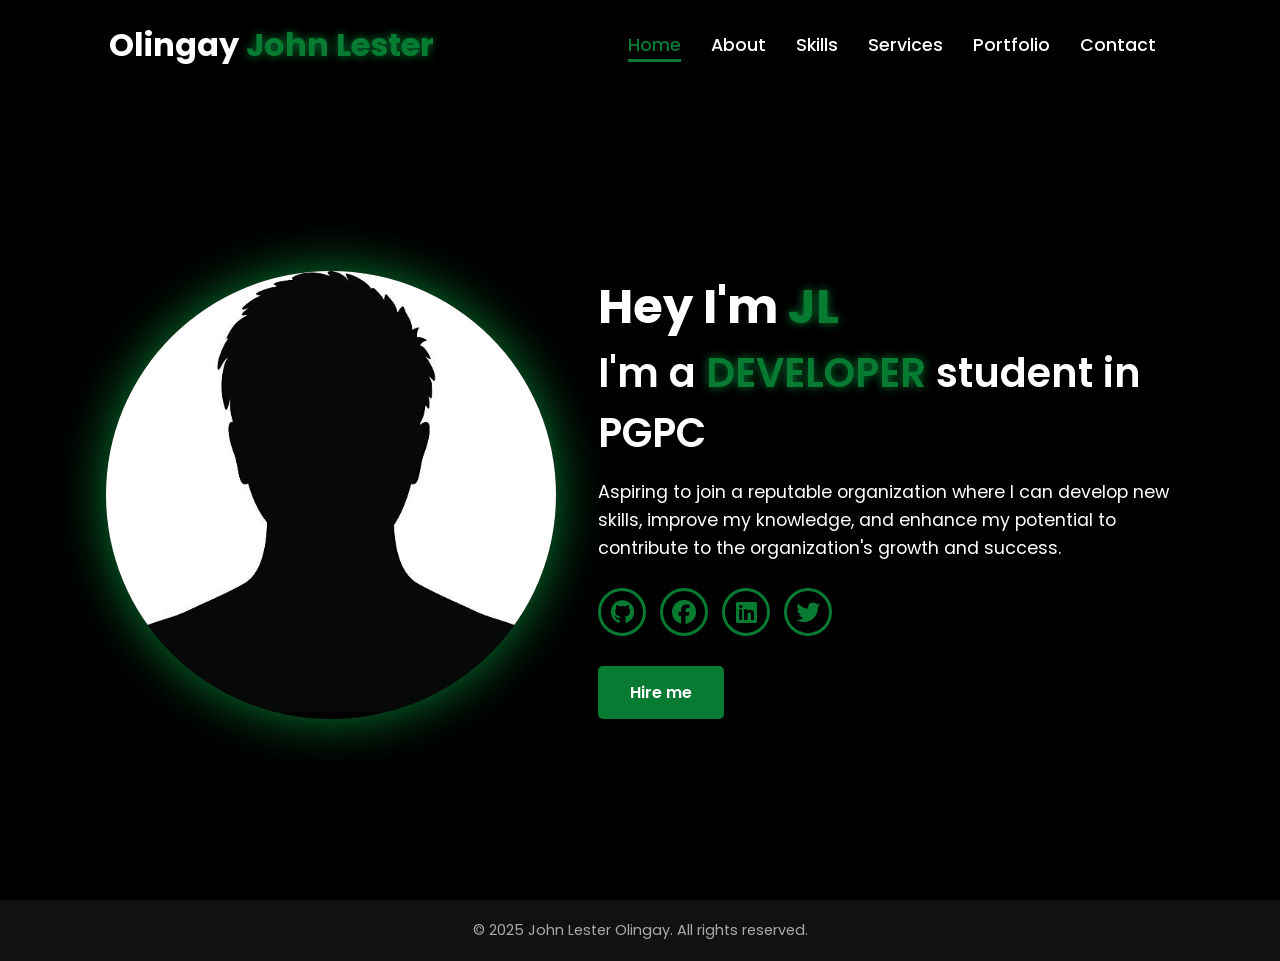
<file: index.html>
<!DOCTYPE html>
<html lang="en">
<head>
    <meta charset="UTF-8">
    <meta name="viewport" content="width=device-width, initial-scale=1.0">
    <link rel="stylesheet" href="https://cdnjs.cloudflare.com/ajax/libs/font-awesome/6.5.1/css/all.min.css">
    <link rel="stylesheet" href="https://unpkg.com/aos@next/dist/aos.css" />
    <link rel="stylesheet" href="style.css">
    <title>John Lester Olingay - Home</title>
</head>
<body>
    <nav>
        <div class="nav-container">
            <a href="index.html" class="logo-link">
                <div class="logo" data-aos="zoom-in" data-aos-duration="1500">
                    Olingay <span>John Lester</span>
                </div>
            </a>
            <div class="links">
                <div class="link" data-aos="fade-up" data-aos-duration="1500" data-aos-delay="100"><a href="index.html" class="active">Home</a></div>
                <div class="link" data-aos="fade-up" data-aos-duration="1500" data-aos-delay="200"><a href="about.html">About</a></div>
                <div class="link" data-aos="fade-up" data-aos-duration="1500" data-aos-delay="300"><a href="skills.html">Skills</a></div>
                <div class="link" data-aos="fade-up" data-aos-duration="1500" data-aos-delay="400"><a href="services.html">Services</a></div>
                <div class="link" data-aos="fade-up" data-aos-duration="1500" data-aos-delay="500"><a href="portfolio.html">Portfolio</a></div>
                <div class="link" data-aos="fade-up" data-aos-duration="1500" data-aos-delay="600"><a href="contact.html">Contact</a></div>
            </div>
            <i class="fa-solid fa-bars hamburg" onclick="hamburg()"></i>
        </div>
        <div class="dropdown">
            <div class="links">
                <a href="index.html">Home</a>
                <a href="about.html">About</a>
                <a href="skills.html">Skills</a>
                <a href="services.html">Services</a>
                <a href="portfolio.html">Portfolio</a>
                <a href="contact.html">Contact</a>
                <i class="fa-solid fa-xmark cancel" onclick="cancel()"></i>
            </div>
        </div>
    </nav>

    <section class="hero-section">
        <div class="main-container">
            <div class="image" data-aos="zoom-out" data-aos-duration="3000">
                <img src="blank_pfp.jpg" alt="John Lester Olingay">
            </div>
            <div class="content">
                <h1 data-aos="fade-left" data-aos-duration="1500" data-aos-delay="700">Hey I'm <span>JL</span></h1>
                <div class="typewriter" data-aos="fade-right" data-aos-duration="1500" data-aos-delay="900">I'm a <span class="typewriter-text"></span><label for="">student in PGPC</label></div>
                <p data-aos="flip-down" data-aos-duration="1500" data-aos-delay="1100">Aspiring to join a reputable organization where I can develop new skills, improve my knowledge, and enhance my potential to contribute to the organization's growth and success.</p>
                <div class="social-links">
                    <a href="https://github.com/01-J-L/" target="_blank" data-aos="fade-up" data-aos-duration="1500" data-aos-delay="1300"><i class="fa-brands fa-github"></i></a>
                    <a href="https://www.facebook.com/john.olingay" target="_blank" data-aos="fade-up" data-aos-duration="1500" data-aos-delay="1400"><i class="fa-brands fa-facebook"></i></a>
                    <a href="#" target="_blank" data-aos="fade-up" data-aos-duration="1500" data-aos-delay="1500"><i class="fa-brands fa-linkedin"></i></a>
                    <a href="#" target="_blank" data-aos="fade-up" data-aos-duration="1500" data-aos-delay="1600"><i class="fa-brands fa-twitter"></i></a>
                </div>
                <div class="btn" data-aos="zoom-in" data-aos-duration="1500" data-aos-delay="1800">
                    <a href="contact.html"><button>Hire me</button></a>
                </div>
            </div>
        </div>
    </section>

    <footer>
        <p>© 2025 John Lester Olingay. All rights reserved.</p>
    </footer>

    <script src="https://unpkg.com/aos@next/dist/aos.js"></script>
    <script>
      AOS.init({offset:0});
    </script>
    <script src="script.js"></script>
</body>
</html>
</file>
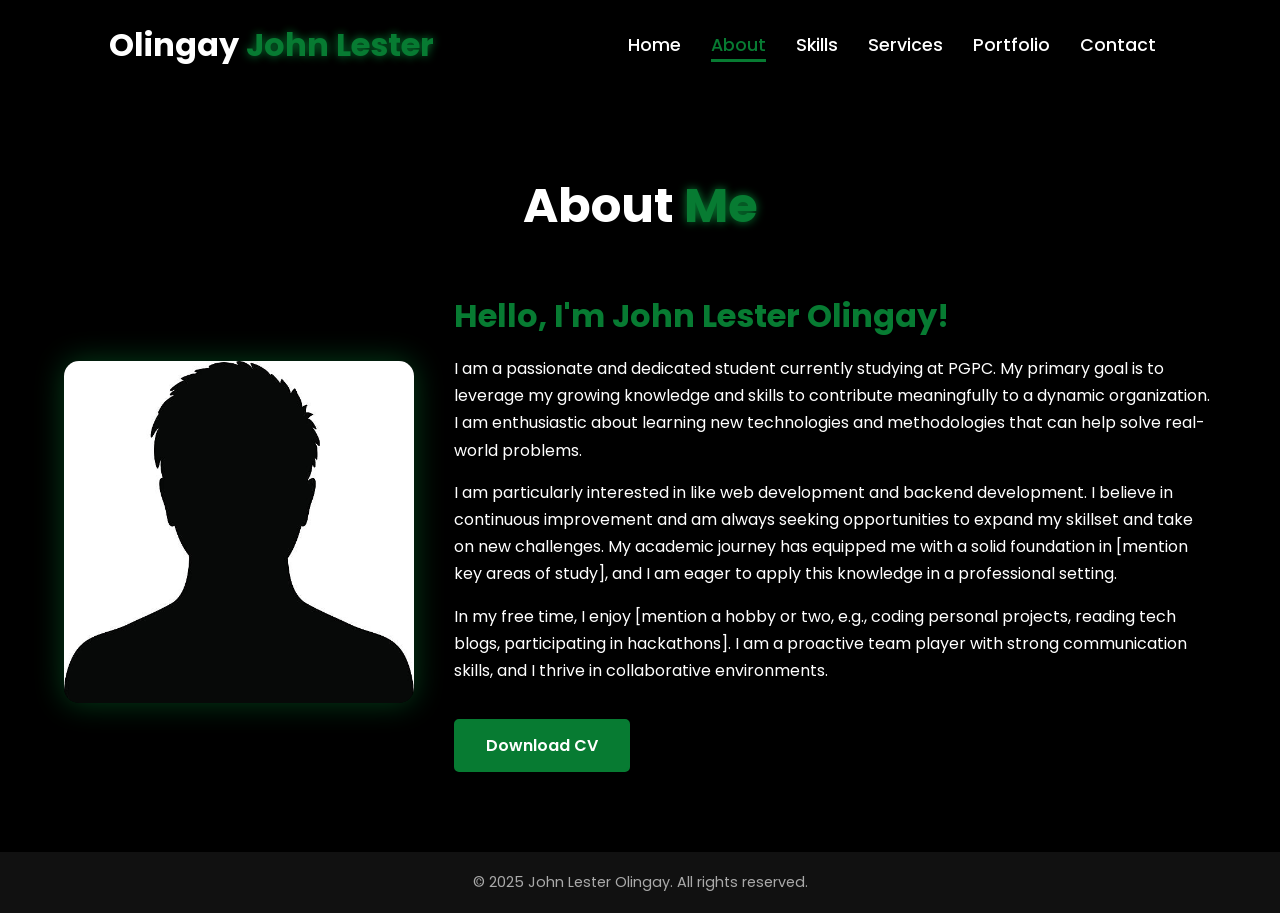
<file: about.html>
<!DOCTYPE html>
<html lang="en">
<head>
    <meta charset="UTF-8">
    <meta name="viewport" content="width=device-width, initial-scale=1.0">
    <link rel="stylesheet" href="https://cdnjs.cloudflare.com/ajax/libs/font-awesome/6.5.1/css/all.min.css">
    <link rel="stylesheet" href="https://unpkg.com/aos@next/dist/aos.css" />
    <link rel="stylesheet" href="style.css">
    <title>About Me - John Lester Olingay</title>
</head>
<body>
    <nav>
        <div class="nav-container">
             <a href="index.html" class="logo-link">
                <div class="logo" data-aos="zoom-in" data-aos-duration="1500">
                    Olingay <span>John Lester</span>
                </div>
            </a>
            <div class="links">
                <div class="link"><a href="index.html">Home</a></div>
                <div class="link"><a href="about.html" class="active">About</a></div>
                <div class="link"><a href="skills.html">Skills</a></div>
                <div class="link"><a href="services.html">Services</a></div>
                <div class="link"><a href="portfolio.html">Portfolio</a></div>
                <div class="link"><a href="contact.html">Contact</a></div>
            </div>
            <i class="fa-solid fa-bars hamburg" onclick="hamburg()"></i>
        </div>
        <div class="dropdown">
            <div class="links">
                <a href="index.html">Home</a>
                <a href="about.html">About</a>
                <a href="skills.html">Skills</a>
                <a href="services.html">Services</a>
                <a href="portfolio.html">Portfolio</a>
                <a href="contact.html">Contact</a>
                <i class="fa-solid fa-xmark cancel" onclick="cancel()"></i>
            </div>
        </div>
    </nav>

    <section class="page-section about-section">
        <div class="container">
            <h2 class="page-title" data-aos="fade-down">About <span>Me</span></h2>
            <div class="about-content" data-aos="fade-up">
                <div class="about-image" data-aos="zoom-in" data-aos-delay="200">
                    <img src="blank_pfp.jpg" alt="John Lester Olingay">
                </div>
                <div class="about-text" data-aos="fade-left" data-aos-delay="400">
                    <h3>Hello, I'm John Lester Olingay!</h3>
                    <p>I am a passionate and dedicated student currently studying at PGPC. My primary goal is to leverage my growing knowledge and skills to contribute meaningfully to a dynamic organization. I am enthusiastic about learning new technologies and methodologies that can help solve real-world problems.</p>
                    <p>I am particularly interested in  like web development and backend development. I believe in continuous improvement and am always seeking opportunities to expand my skillset and take on new challenges. My academic journey has equipped me with a solid foundation in [mention key areas of study], and I am eager to apply this knowledge in a professional setting.</p>
                    <p>In my free time, I enjoy [mention a hobby or two, e.g., coding personal projects, reading tech blogs, participating in hackathons]. I am a proactive team player with strong communication skills, and I thrive in collaborative environments.</p>
                    <a href="cv/your_cv.pdf" download class="btn-primary" data-aos="fade-up" data-aos-delay="600">Download CV</a>
                </div>
            </div>
        </div>
    </section>

    <footer>
        <p>© 2025 John Lester Olingay. All rights reserved.</p>
    </footer>

    <script src="https://unpkg.com/aos@next/dist/aos.js"></script>
    <script>
      AOS.init({offset:100});
    </script>
    <script src="script.js"></script>
</body>
</html>
</file>
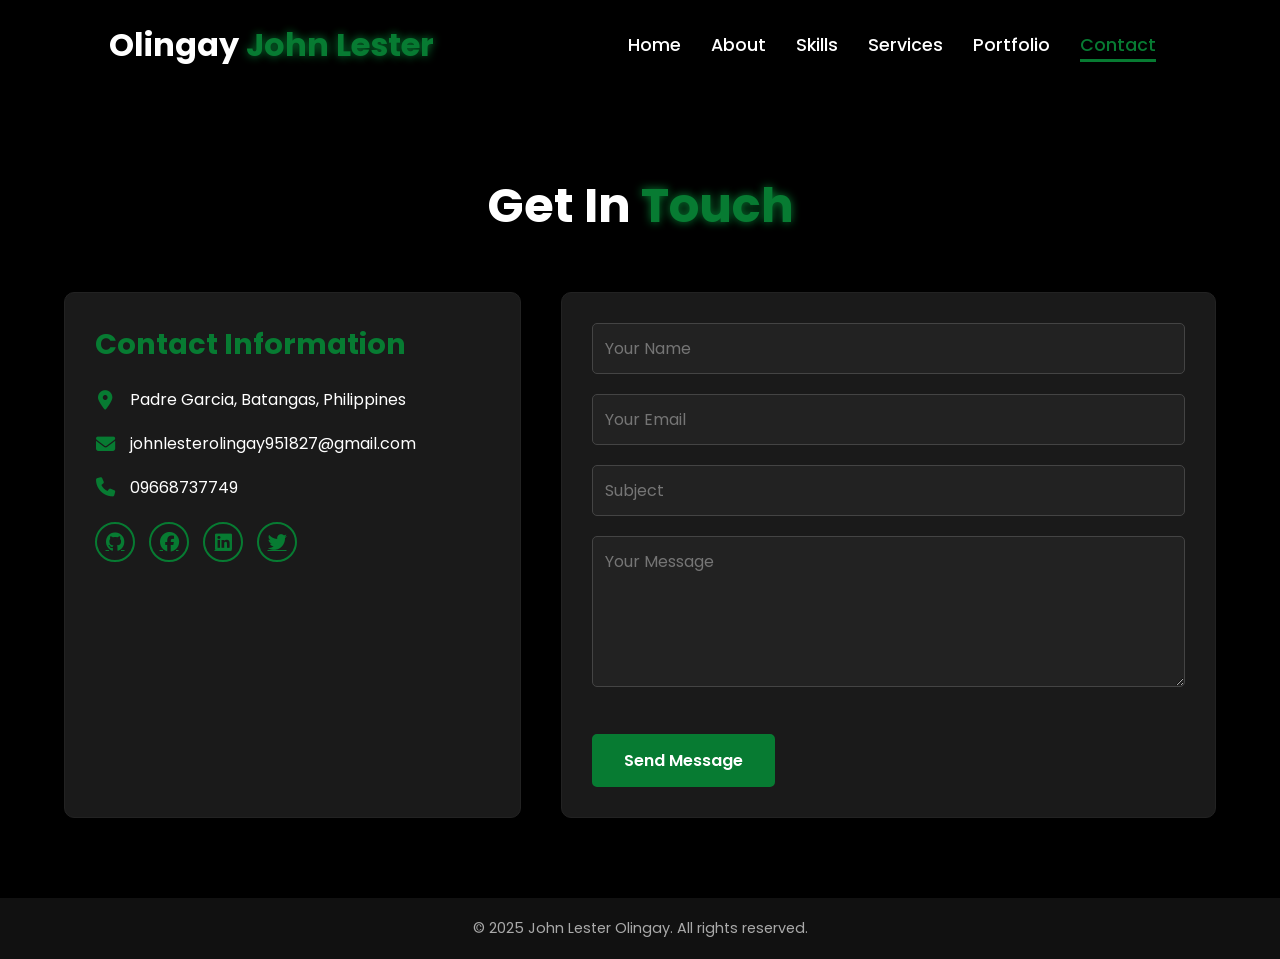
<file: contact.html>
<!DOCTYPE html>
<html lang="en">
<head>
    <meta charset="UTF-8">
    <meta name="viewport" content="width=device-width, initial-scale=1.0">
    <link rel="stylesheet" href="https://cdnjs.cloudflare.com/ajax/libs/font-awesome/6.5.1/css/all.min.css">
    <link rel="stylesheet" href="https://unpkg.com/aos@next/dist/aos.css" />
    <link rel="stylesheet" href="style.css">
    <title>Contact Me - John Lester Olingay</title>
</head>
<body>
    <nav>
        <div class="nav-container">
             <a href="index.html" class="logo-link">
                <div class="logo" data-aos="zoom-in" data-aos-duration="1500">
                    Olingay <span>John Lester</span>
                </div>
            </a>
            <div class="links">
                <div class="link"><a href="index.html">Home</a></div>
                <div class="link"><a href="about.html">About</a></div>
                <div class="link"><a href="skills.html">Skills</a></div>
                <div class="link"><a href="services.html">Services</a></div>
                <div class="link"><a href="portfolio.html">Portfolio</a></div>
                <div class="link"><a href="contact.html" class="active">Contact</a></div>
            </div>
            <i class="fa-solid fa-bars hamburg" onclick="hamburg()"></i>
        </div>
        <div class="dropdown">
            <div class="links">
                <a href="index.html">Home</a>
                <a href="about.html">About</a>
                <a href="skills.html">Skills</a>
                <a href="services.html">Services</a>
                <a href="portfolio.html">Portfolio</a>
                <a href="contact.html">Contact</a>
                <i class="fa-solid fa-xmark cancel" onclick="cancel()"></i>
            </div>
        </div>
    </nav>

    <section class="page-section contact-section">
        <div class="container">
            <h2 class="page-title" data-aos="fade-down">Get In <span>Touch</span></h2>
            <div class="contact-content">
                <div class="contact-info" data-aos="fade-right" data-aos-delay="200">
                    <h3>Contact Information</h3>
                    <p><i class="fas fa-map-marker-alt"></i> Padre Garcia, Batangas, Philippines</p>
                    <p><i class="fas fa-envelope"></i> johnlesterolingay951827@gmail.com</p>
                    <p><i class="fas fa-phone"></i> 09668737749</p>
                    <div class="contact-social-links">
                        <a href="#" target="_blank"><i class="fa-brands fa-github"></i></a>
                        <a href="#" target="_blank"><i class="fa-brands fa-facebook"></i></a>
                        <a href="#" target="_blank"><i class="fa-brands fa-linkedin"></i></a>
                        <a href="#" target="_blank"><i class="fa-brands fa-twitter"></i></a>
                    </div>
                </div>
                <form action="#" method="POST" class="contact-form" data-aos="fade-left" data-aos-delay="400">
                    <!-- For actual form submission, you'll need a backend or a service like Formspree -->
                    <div class="form-group">
                        <input type="text" name="name" placeholder="Your Name" required>
                    </div>
                    <div class="form-group">
                        <input type="email" name="email" placeholder="Your Email" required>
                    </div>
                    <div class="form-group">
                        <input type="text" name="subject" placeholder="Subject" required>
                    </div>
                    <div class="form-group">
                        <textarea name="message" rows="5" placeholder="Your Message" required></textarea>
                    </div>
                    <button type="submit" class="btn-primary">Send Message</button>
                </form>
            </div>
        </div>
    </section>

    <footer>
        <p>© 2025 John Lester Olingay. All rights reserved.</p>
    </footer>

    <script src="https://unpkg.com/aos@next/dist/aos.js"></script>
    <script>
      AOS.init({offset:100});
    </script>
    <script src="script.js"></script>
</body>
</html>
</file>
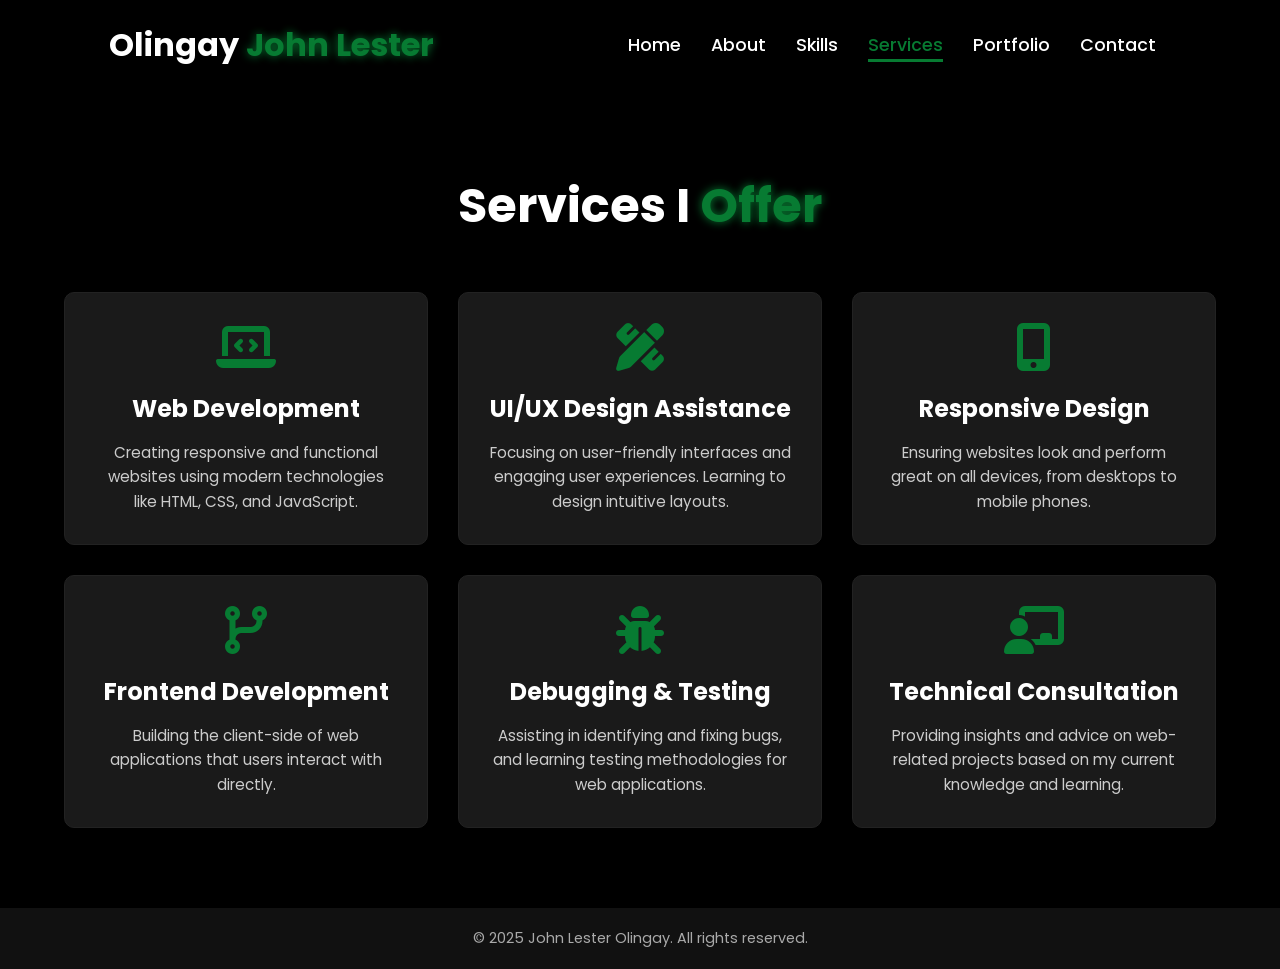
<file: services.html>
<!DOCTYPE html>
<html lang="en">
<head>
    <meta charset="UTF-8">
    <meta name="viewport" content="width=device-width, initial-scale=1.0">
    <link rel="stylesheet" href="https://cdnjs.cloudflare.com/ajax/libs/font-awesome/6.5.1/css/all.min.css">
    <link rel="stylesheet" href="https://unpkg.com/aos@next/dist/aos.css" />
    <link rel="stylesheet" href="style.css">
    <title>My Services - John Lester Olingay</title>
</head>
<body>
    <nav>
        <div class="nav-container">
             <a href="index.html" class="logo-link">
                <div class="logo" data-aos="zoom-in" data-aos-duration="1500">
                    Olingay <span>John Lester</span>
                </div>
            </a>
            <div class="links">
                <div class="link"><a href="index.html">Home</a></div>
                <div class="link"><a href="about.html">About</a></div>
                <div class="link"><a href="skills.html">Skills</a></div>
                <div class="link"><a href="services.html" class="active">Services</a></div>
                <div class="link"><a href="portfolio.html">Portfolio</a></div>
                <div class="link"><a href="contact.html">Contact</a></div>
            </div>
            <i class="fa-solid fa-bars hamburg" onclick="hamburg()"></i>
        </div>
        <div class="dropdown">
            <div class="links">
                <a href="index.html">Home</a>
                <a href="about.html">About</a>
                <a href="skills.html">Skills</a>
                <a href="services.html">Services</a>
                <a href="portfolio.html">Portfolio</a>
                <a href="contact.html">Contact</a>
                <i class="fa-solid fa-xmark cancel" onclick="cancel()"></i>
            </div>
        </div>
    </nav>

    <section class="page-section services-section">
        <div class="container">
            <h2 class="page-title" data-aos="fade-down">Services I <span>Offer</span></h2>
            <div class="services-grid">
                <div class="service-card" data-aos="fade-up" data-aos-delay="100">
                    <i class="fas fa-laptop-code service-icon"></i>
                    <h3>Web Development</h3>
                    <p>Creating responsive and functional websites using modern technologies like HTML, CSS, and JavaScript.</p>
                </div>
                <div class="service-card" data-aos="fade-up" data-aos-delay="200">
                    <i class="fas fa-pencil-ruler service-icon"></i>
                    <h3>UI/UX Design Assistance</h3>
                    <p>Focusing on user-friendly interfaces and engaging user experiences. Learning to design intuitive layouts.</p>
                </div>
                <div class="service-card" data-aos="fade-up" data-aos-delay="300">
                    <i class="fas fa-mobile-alt service-icon"></i>
                    <h3>Responsive Design</h3>
                    <p>Ensuring websites look and perform great on all devices, from desktops to mobile phones.</p>
                </div>
                <div class="service-card" data-aos="fade-up" data-aos-delay="400">
                    <i class="fas fa-code-branch service-icon"></i>
                    <h3>Frontend Development</h3>
                    <p>Building the client-side of web applications that users interact with directly.</p>
                </div>
                <div class="service-card" data-aos="fade-up" data-aos-delay="500">
                    <i class="fas fa-bug service-icon"></i>
                    <h3>Debugging & Testing</h3>
                    <p>Assisting in identifying and fixing bugs, and learning testing methodologies for web applications.</p>
                </div>
                <div class="service-card" data-aos="fade-up" data-aos-delay="600">
                    <i class="fas fa-chalkboard-teacher service-icon"></i>
                    <h3>Technical Consultation</h3>
                    <p>Providing insights and advice on web-related projects based on my current knowledge and learning.</p>
                </div>
            </div>
        </div>
    </section>

    <footer>
        <p>© 2025 John Lester Olingay. All rights reserved.</p>
    </footer>

    <script src="https://unpkg.com/aos@next/dist/aos.js"></script>
    <script>
      AOS.init({offset:100});
    </script>
    <script src="script.js"></script>
</body>
</html>
</file>
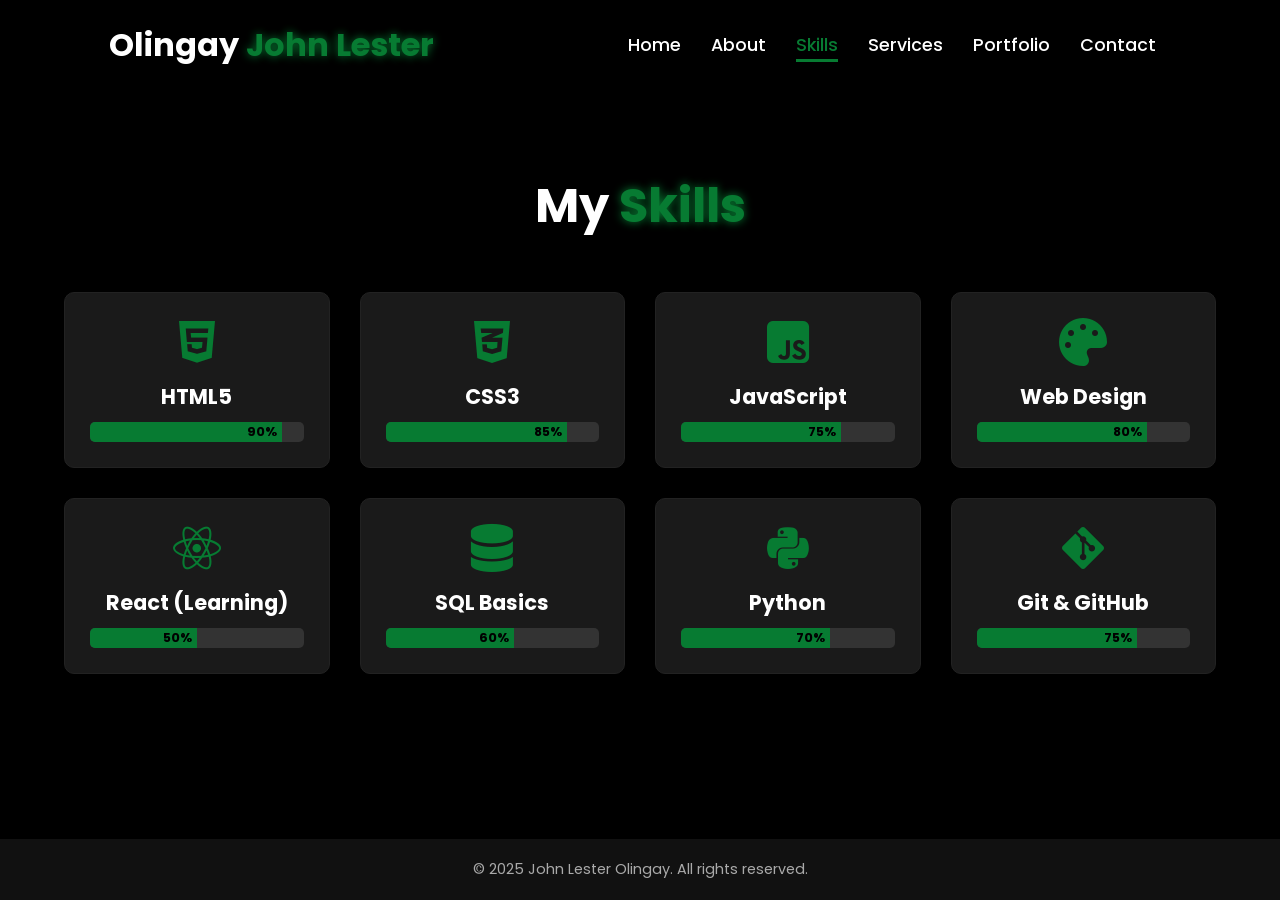
<file: skills.html>
<!DOCTYPE html>
<html lang="en">
<head>
    <meta charset="UTF-8">
    <meta name="viewport" content="width=device-width, initial-scale=1.0">
    <link rel="stylesheet" href="https://cdnjs.cloudflare.com/ajax/libs/font-awesome/6.5.1/css/all.min.css">
    <link rel="stylesheet" href="https://unpkg.com/aos@next/dist/aos.css" />
    <link rel="stylesheet" href="style.css">
    <title>My Skills - John Lester Olingay</title>
</head>
<body>
    <nav>
        <div class="nav-container">
             <a href="index.html" class="logo-link">
                <div class="logo" data-aos="zoom-in" data-aos-duration="1500">
                    Olingay <span>John Lester</span>
                </div>
            </a>
            <div class="links">
                <div class="link"><a href="index.html">Home</a></div>
                <div class="link"><a href="about.html">About</a></div>
                <div class="link"><a href="skills.html" class="active">Skills</a></div>
                <div class="link"><a href="services.html">Services</a></div>
                <div class="link"><a href="portfolio.html">Portfolio</a></div>
                <div class="link"><a href="contact.html">Contact</a></div>
            </div>
            <i class="fa-solid fa-bars hamburg" onclick="hamburg()"></i>
        </div>
        <div class="dropdown">
            <div class="links">
                <a href="index.html">Home</a>
                <a href="about.html">About</a>
                <a href="skills.html">Skills</a>
                <a href="services.html">Services</a>
                <a href="portfolio.html">Portfolio</a>
                <a href="contact.html">Contact</a>
                <i class="fa-solid fa-xmark cancel" onclick="cancel()"></i>
            </div>
        </div>
    </nav>

    <section class="page-section skills-section">
        <div class="container">
            <h2 class="page-title" data-aos="fade-down">My <span>Skills</span></h2>
            <div class="skills-grid">
                <div class="skill-item" data-aos="fade-up" data-aos-delay="100">
                    <i class="fab fa-html5 skill-icon"></i>
                    <h3>HTML5</h3>
                    <div class="skill-bar">
                        <div class="skill-level" style="width: 90%;">90%</div>
                    </div>
                </div>
                <div class="skill-item" data-aos="fade-up" data-aos-delay="200">
                    <i class="fab fa-css3-alt skill-icon"></i>
                    <h3>CSS3</h3>
                    <div class="skill-bar">
                        <div class="skill-level" style="width: 85%;">85%</div>
                    </div>
                </div>
                <div class="skill-item" data-aos="fade-up" data-aos-delay="300">
                    <i class="fab fa-js-square skill-icon"></i>
                    <h3>JavaScript</h3>
                    <div class="skill-bar">
                        <div class="skill-level" style="width: 75%;">75%</div>
                    </div>
                </div>
                <div class="skill-item" data-aos="fade-up" data-aos-delay="400">
                    <i class="fas fa-palette skill-icon"></i>
                    <h3>Web Design</h3>
                    <div class="skill-bar">
                        <div class="skill-level" style="width: 80%;">80%</div>
                    </div>
                </div>
                <div class="skill-item" data-aos="fade-up" data-aos-delay="500">
                    <i class="fab fa-react skill-icon"></i>
                    <h3>React (Learning)</h3>
                    <div class="skill-bar">
                        <div class="skill-level" style="width: 50%;">50%</div>
                    </div>
                </div>
                <div class="skill-item" data-aos="fade-up" data-aos-delay="600">
                    <i class="fas fa-database skill-icon"></i>
                    <h3>SQL Basics</h3>
                    <div class="skill-bar">
                        <div class="skill-level" style="width: 60%;">60%</div>
                    </div>
                </div>
                 <div class="skill-item" data-aos="fade-up" data-aos-delay="700">
                    <i class="fab fa-python skill-icon"></i>
                    <h3>Python</h3>
                    <div class="skill-bar">
                        <div class="skill-level" style="width: 70%;">70%</div>
                    </div>
                </div>
                <div class="skill-item" data-aos="fade-up" data-aos-delay="800">
                    <i class="fab fa-git-alt skill-icon"></i>
                    <h3>Git & GitHub</h3>
                    <div class="skill-bar">
                        <div class="skill-level" style="width: 75%;">75%</div>
                    </div>
                </div>
            </div>
        </div>
    </section>

    <footer>
        <p>© 2025 John Lester Olingay. All rights reserved.</p>
    </footer>

    <script src="https://unpkg.com/aos@next/dist/aos.js"></script>
    <script>
      AOS.init({offset:100});
    </script>
    <script src="script.js"></script>
</body>
</html>
</file>
<file: style.css>
@import url('https://fonts.googleapis.com/css2?family=Poppins:wght@100;200;300;400;500;600;700&display=swap');

:root {
    --primary-color: #077b32;
    --text-color: white;
    --bg-color: black;
    --card-bg-color: #1a1a1a; /* Slightly lighter than body for cards */
    --border-color: #222;
}

*{
    padding: 0;
    margin: 0;
    font-family: 'Poppins', sans-serif;
    box-sizing: border-box;
}

html {
    scroll-behavior: smooth;
}

body{
    width: 100%;
    min-height: 100vh; /* Changed from height to min-height */
    overflow-x: hidden; /* Allow vertical scroll, prevent horizontal */
    background-color: var(--bg-color);
    color: var(--text-color);
    display: flex;
    flex-direction: column;
}

/* Navigation Styles (largely from original) */
nav{
    width: 100%;
    height: 10vh;
    position: sticky;
    top: 0;
    z-index: 1000; /* Ensure nav is on top */
    background-color: rgba(0,0,0,0.8); /* Added slight background for scrolling */
    backdrop-filter: blur(5px);
}
.nav-container{
    width: 100%;
    height: 100%;
    display: flex;
    justify-content: space-around;
    align-items: center;
    padding: 0 20px; /* Added padding for smaller screens */
}
.logo-link {
    text-decoration: none;
}
.logo{
    color: var(--text-color);
    font-size: 2rem;
    font-weight: bold;
}
.logo span{
    color: var(--primary-color);
    text-shadow: 0 0 10px var(--primary-color);
}
.hamburg,
.cancel{
    cursor: pointer;
    position: absolute;
    right: 25px; /* Adjusted */
    top: 50%;     /* Vertically center */
    transform: translateY(-50%); /* Vertically center */
    color: var(--text-color);
    display: none;
    font-size: clamp(2rem, 0.5rem + 5vw, 2.5rem); /* Adjusted font size */
}
.nav-container .links{
    display: flex;
}
.nav-container .links a{
    position: relative;
    font-size: 1.1rem; /* Slightly reduced */
    color: var(--text-color);
    margin: 0 15px; /* Adjusted margin */
    text-decoration: none;
    font-weight: 500; /* Adjusted font weight */
    transition: 0.3s linear;
    padding: 5px 0;
}
.nav-container .links a::before{
    position: absolute;
    content: "";
    bottom: 0; /* Adjusted for padding */
    left: 0;
    width: 0%;
    height: 3px;
    background-color: var(--primary-color);
    transition: 0.2s linear;
}
.nav-container .links a:hover::before,
.nav-container .links a.active::before { /* Style for active link */
    width: 100%;
}
.nav-container .links a:hover,
.nav-container .links a.active {
    color: var(--primary-color);
}
.dropdown{
    z-index: 999; /* Below nav sticky */
    position: fixed; /* Changed to fixed for better overlay */
    top: 0;
    left: 0;
    transform: translateY(-100%); /* Start off-screen */
    width: 100%;
    height: auto;
    background-color: rgba(0,0,0,0.95); /* Darker for better readability */
    box-shadow:  0 0 20px black;
    transition: transform 0.3s ease-in-out; /* Smoother transition */
    padding-top: 70px; /* Space for nav bar */
}
.dropdown .links a{
    display: flex;
    color: var(--text-color);
    text-decoration: none;
    justify-content: center;
    padding: 18px 0; /* Increased padding */
    align-items: center;
    font-size: 1.2rem;
    transition: 0.2s linear;
}
.dropdown .links a:hover{
    background-color: var(--primary-color);
    color: var(--bg-color); /* Ensure text is visible on hover */
}
.dropdown .cancel { /* Position cancel button within dropdown */
    position: absolute;
    top: 15px;
    right: 25px;
    font-size: 2rem;
    color: var(--text-color);
}


/* Hero Section (Home Page) */
.hero-section {
    width: 100%;
    height: 90vh; /* Takes remaining height after nav */
    display: flex;
    align-items: center;
    justify-content: center;
}
.main-container{
    width: 100%;
    height: 100%;
    display: flex;
    justify-content: space-evenly;
    align-items: center;
    padding: 0 5%; /* Added padding */
}
.main-container .image{
    width: clamp(250px, 40vw, 450px); /* Responsive image size */
    height: auto; /* Maintain aspect ratio */
    max-height: 75vh;
    border-radius: 50%;
    overflow: hidden;
    box-shadow: 0 0 50px var(--primary-color);
    flex-shrink: 0; /* Prevent shrinking too much */
}
.main-container .image img{
    width: 100%;
    height: 100%;
    object-fit: cover; /* Ensure image covers the area */
}
.main-container .image:hover{
    animation: animateHeroImage 1.5s ease-in-out infinite;
}
@keyframes animateHeroImage { /* Renamed animation */
    0%{ scale: 1; }
    50%{ scale: 1.05; }
    100%{ scale: 1; }
}
.main-container .content{
    color: var(--text-color);
    width: 50%;
    min-width: 300px; /* Ensure content doesn't get too squeezed */
    min-height: 100px;
}
.content h1{
    font-size: clamp(2rem, 1rem + 5vw, 3rem); /* Adjusted font size */
}
.content h1 span{
    color: var(--primary-color);
    text-shadow: 0  0 10px var(--primary-color);
}
.content .typewriter{
    font-size: clamp(1.5rem, 0.8rem + 4vw, 2.5rem); /* Adjusted font size */
    font-weight: 600;
    min-height: 1.5em; /* Reserve space for text */
}
.content .typewriter-text{
    color: var(--primary-color);
    text-shadow: 0 0 10px var(--primary-color);
}
.content p{
    font-size: clamp(0.9rem , 0.5rem + 1vw, 1.1rem); /* Adjusted font size */
    margin: 15px 0; /* Adjusted margin */
    line-height: 1.6;
}
.social-links i{
    display: inline-flex;
    justify-content: center;
    align-items: center;
    width: 3rem;
    height: 3rem;
    background-color: transparent;
    border: 0.2rem solid var(--primary-color);
    border-radius: 50%;
    color: var(--primary-color);
    margin: 10px 10px 10px 0; /* Adjusted margin */
    font-size: 1.5rem;
    transition: 0.2s linear;
}
.social-links i:hover{
    scale: 1.2; /* Slightly reduced scale */
    color: var(--bg-color);
    background-color: var(--primary-color);
    filter: drop-shadow(0 0 10px var(--primary-color));
}
.content button, .btn-primary {
    display: inline-block;
    padding: 12px 30px; /* Using padding for sizing */
    margin-top: 20px; /* Adjusted margin */
    background-color: var(--primary-color);
    color: var(--text-color);
    border: 2px solid var(--primary-color);
    outline: none;
    font-size: 1rem; /* Adjusted font size */
    font-weight: 600; /* Adjusted font weight */
    border-radius: 5px;
    transition: 0.2s linear;
    text-decoration: none;
    cursor: pointer;
}
.content button:hover, .btn-primary:hover {
    scale: 1.05; /* Adjusted scale */
    color: var(--primary-color);
    background-color: transparent;
    box-shadow: 0 0 20px var(--primary-color); /* Adjusted shadow */
}

/* General Page Styles */
.page-section {
    padding: 80px 5%; /* Standard padding for sections */
    flex-grow: 1; /* Allows footer to be at bottom */
    width: 100%;
}
.container {
    max-width: 1200px;
    margin: 0 auto;
}
.page-title {
    text-align: center;
    font-size: clamp(2rem, 1.5rem + 3vw, 3rem);
    margin-bottom: 50px;
    color: var(--text-color);
}
.page-title span {
    color: var(--primary-color);
    text-shadow: 0 0 10px var(--primary-color);
}

/* About Page Styles */
.about-section .about-content {
    display: flex;
    align-items: center;
    gap: 40px;
    flex-wrap: wrap; /* Allow wrapping on smaller screens */
    justify-content: center;
}
.about-section .about-image {
    flex: 1;
    max-width: 350px;
    min-width: 280px;
    border-radius: 15px;
    overflow: hidden;
    box-shadow: 0 0 30px rgba(7, 123, 50, 0.5);
}
.about-section .about-image img {
    width: 100%;
    display: block;
}
.about-section .about-text {
    flex: 2;
    min-width: 300px;
}
.about-section .about-text h3 {
    font-size: clamp(1.5rem, 1rem + 2vw, 2rem);
    color: var(--primary-color);
    margin-bottom: 15px;
}
.about-section .about-text p {
    font-size: clamp(0.9rem, 0.8rem + 0.5vw, 1rem);
    line-height: 1.7;
    margin-bottom: 15px;
}

/* Skills Page Styles */
.skills-grid {
    display: grid;
    grid-template-columns: repeat(auto-fit, minmax(250px, 1fr));
    gap: 30px;
}
.skill-item {
    background-color: var(--card-bg-color);
    padding: 25px;
    border-radius: 10px;
    text-align: center;
    border: 1px solid var(--border-color);
    transition: transform 0.3s ease, box-shadow 0.3s ease;
}
.skill-item:hover {
    transform: translateY(-5px);
    box-shadow: 0 10px 20px rgba(7, 123, 50, 0.3);
}
.skill-icon {
    font-size: 3rem;
    color: var(--primary-color);
    margin-bottom: 15px;
}
.skill-item h3 {
    font-size: 1.3rem;
    margin-bottom: 10px;
    color: var(--text-color);
}
.skill-bar {
    width: 100%;
    background-color: #333;
    border-radius: 5px;
    overflow: hidden;
    height: 20px;
}
.skill-level {
    height: 100%;
    background-color: var(--primary-color);
    color: var(--bg-color);
    font-weight: bold;
    font-size: 0.8rem;
    line-height: 20px;
    text-align: right;
    padding-right: 5px;
}

/* Services Page Styles */
.services-grid {
    display: grid;
    grid-template-columns: repeat(auto-fit, minmax(300px, 1fr));
    gap: 30px;
}
.service-card {
    background-color: var(--card-bg-color);
    padding: 30px;
    border-radius: 10px;
    text-align: center;
    border: 1px solid var(--border-color);
    transition: transform 0.3s ease, box-shadow 0.3s ease;
}
.service-card:hover {
    transform: translateY(-10px);
    box-shadow: 0 10px 30px rgba(7, 123, 50, 0.4);
}
.service-icon {
    font-size: 3rem;
    color: var(--primary-color);
    margin-bottom: 20px;
}
.service-card h3 {
    font-size: 1.5rem;
    margin-bottom: 15px;
    color: var(--text-color);
}
.service-card p {
    font-size: 0.95rem;
    line-height: 1.6;
    color: #ccc; /* Lighter text for description */
}

/* Portfolio Page Styles */
.portfolio-grid {
    display: grid;
    grid-template-columns: repeat(auto-fit, minmax(320px, 1fr));
    gap: 30px;
}
.project-card {
    background-color: var(--card-bg-color);
    border-radius: 10px;
    overflow: hidden;
    border: 1px solid var(--border-color);
    transition: transform 0.3s ease, box-shadow 0.3s ease;
}
.project-card:hover {
    transform: translateY(-10px);
    box-shadow: 0 10px 30px rgba(7, 123, 50, 0.4);
}
.project-card img {
    width: 100%;
    height: 220px;
    object-fit: cover;
    display: block;
}
.project-info {
    padding: 20px;
}
.project-info h3 {
    font-size: 1.4rem;
    margin-bottom: 10px;
    color: var(--primary-color);
}
.project-info p {
    font-size: 0.9rem;
    line-height: 1.6;
    margin-bottom: 15px;
    color: #ccc;
}
.project-links a {
    display: inline-block;
    text-decoration: none;
    color: var(--primary-color);
    border: 1px solid var(--primary-color);
    padding: 8px 15px;
    border-radius: 5px;
    margin-right: 10px;
    margin-top: 5px;
    font-size: 0.9rem;
    transition: background-color 0.3s, color 0.3s;
}
.project-links a:hover {
    background-color: var(--primary-color);
    color: var(--bg-color);
}
.project-links a i {
    margin-right: 5px;
}

/* Contact Page Styles */
.contact-section .contact-content {
    display: flex;
    gap: 40px;
    flex-wrap: wrap;
}
.contact-info {
    flex: 1;
    min-width: 300px;
    background-color: var(--card-bg-color);
    padding: 30px;
    border-radius: 10px;
    border: 1px solid var(--border-color);
}
.contact-info h3 {
    font-size: 1.8rem;
    color: var(--primary-color);
    margin-bottom: 20px;
}
.contact-info p {
    font-size: 1rem;
    line-height: 1.8;
    margin-bottom: 15px;
    display: flex;
    align-items: center;
}
.contact-info p i {
    color: var(--primary-color);
    margin-right: 15px;
    font-size: 1.2rem;
    width: 20px; /* Align icons */
    text-align: center;
}
.contact-social-links {
    margin-top: 20px;
}
.contact-social-links a {
    display: inline-flex;
    justify-content: center;
    align-items: center;
    width: 40px;
    height: 40px;
    background-color: transparent;
    border: 2px solid var(--primary-color);
    border-radius: 50%;
    color: var(--primary-color);
    margin-right: 10px;
    font-size: 1.2rem;
    transition: 0.3s;
}
.contact-social-links a:hover {
    background-color: var(--primary-color);
    color: var(--bg-color);
    transform: scale(1.1);
}

.contact-form {
    flex: 1.5;
    min-width: 300px;
    background-color: var(--card-bg-color);
    padding: 30px;
    border-radius: 10px;
    border: 1px solid var(--border-color);
}
.form-group {
    margin-bottom: 20px;
}
.contact-form input,
.contact-form textarea {
    width: 100%;
    padding: 12px;
    border-radius: 5px;
    border: 1px solid #444;
    background-color: #222; /* Darker input background */
    color: var(--text-color);
    font-size: 1rem;
}
.contact-form input:focus,
.contact-form textarea:focus {
    outline: none;
    border-color: var(--primary-color);
    box-shadow: 0 0 8px rgba(7, 123, 50, 0.5);
}
.contact-form button { /* Reusing .btn-primary styles defined earlier */
    width: auto; /* Let padding define width */
}


/* Footer Styles */
footer {
    background-color: #111; /* Slightly different from main bg */
    color: #aaa;
    text-align: center;
    padding: 20px 0;
    margin-top: auto; /* Pushes footer to bottom if content is short */
    width: 100%;
    font-size: 0.9rem;
}

/* Media Queries (largely from original, with adjustments) */
@media (max-width:884px) {
    nav .logo{
        position: absolute; /* Keep logo on left */
        top: 50%;
        transform: translateY(-50%);
        left: 20px;
        font-size: 1.5rem;
    }
    .nav-container .links{
        display: none; /* Hide desktop links */
    }
    .hamburg{ /* .cancel styling is inside .dropdown */
        display: block; /* Show hamburger */
    }
    .main-container { /* For Hero Section */
        flex-direction: column;
        text-align: center; /* Center content when stacked */
        padding: 20px; /* Adjust padding */
    }
    .main-container .image{
        width: 60%; /* Adjust image size */
        max-width: 300px;
        margin-bottom: 30px; /* Space between image and text */
    }
    .main-container .content{
        width: 90%; /* Content takes more width */
    }
    .social-links {
        justify-content: center; /* Center social links */
    }
    .content button {
        width: 60%; /* Make button wider */
        margin-left: auto;
        margin-right: auto;
    }
    .page-section {
        padding: 60px 5%;
    }
    .about-section .about-content {
        flex-direction: column;
    }
    .about-section .about-image {
        margin-bottom: 30px;
    }
}

@media (max-width:480px){ /* Refined smaller screen breakpoint */
    .main-container .image{
        width: 70%;
        max-height: 250px; /* Adjust max height for very small screens */
    }
    .main-container .content{
        width: 100%;
    }
    .content h1 {
        font-size: 1.8rem;
    }
    .content .typewriter {
        font-size: 1.3rem;
    }
    .social-links i{
        width: 2.5rem;
        height: 2.5rem;
        font-size: 1.2rem;
    }
    .content button, .btn-primary {
        width: 80%;
        padding: 10px 20px;
        font-size: 0.9rem;
    }
    .skills-grid, .services-grid, .portfolio-grid {
        grid-template-columns: 1fr; /* Stack cards on very small screens */
    }
    .contact-section .contact-content {
        flex-direction: column;
    }
    .contact-info, .contact-form {
        width: 100%;
    }
    .page-title {
        font-size: 1.8rem;
        margin-bottom: 30px;
    }
    nav .logo {
        font-size: 1.3rem;
    }
    .hamburg {
        font-size: 1.8rem;
    }
}
</file>
